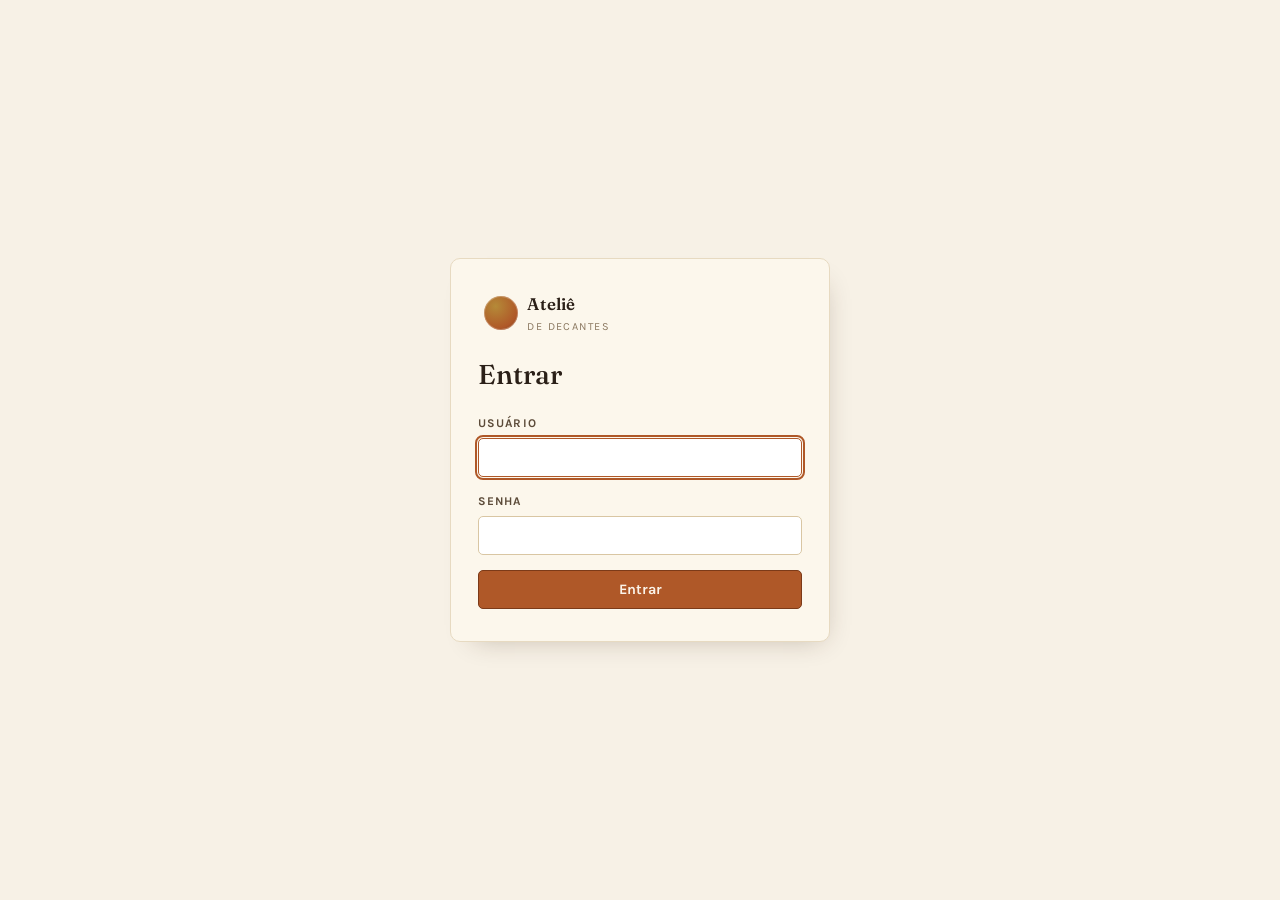
<file: meu-negocio/src/main/resources/static/login.html>
<!DOCTYPE html>
<html lang="pt-BR">
<head>
  <meta charset="UTF-8">
  <meta name="viewport" content="width=device-width, initial-scale=1">
  <meta name="theme-color" content="#AF5828">
  <title>Entrar · Ateliê de Decantes</title>
  <link rel="preconnect" href="https://fonts.googleapis.com">
  <link rel="preconnect" href="https://fonts.gstatic.com" crossorigin>
  <link rel="stylesheet" href="https://fonts.googleapis.com/css2?family=Fraunces:opsz,wght@9..144,400;9..144,500;9..144,600&family=Karla:wght@400;500;600;700&display=swap">
  <link rel="stylesheet" href="styles.css">
</head>
<body>
  <main class="login">
    <div class="card login-card">
      <div class="brand">
        <div class="mark" aria-hidden="true"></div>
        <div><b>Ateliê</b><span>de Decantes</span></div>
      </div>
      <h1>Entrar</h1>
      <p class="login-msg err" id="msg-erro" role="alert" hidden>Usuário ou senha incorretos.</p>
      <p class="login-msg" id="msg-saiu" role="status" hidden>Você saiu. Até a próxima!</p>
      <form method="post" action="/login" id="form-login">
        <div class="field">
          <label for="username">Usuário</label>
          <input id="username" name="username" autocomplete="username" autocapitalize="none" required autofocus>
        </div>
        <div class="field">
          <label for="password">Senha</label>
          <input id="password" name="password" type="password" autocomplete="current-password" required>
        </div>
        <input type="hidden" name="_csrf" id="csrf">
        <button class="btn" type="submit">Entrar</button>
      </form>
    </div>
  </main>
  <script>
    // O Spring Security deixa o token CSRF no cookie XSRF-TOKEN; o formulário precisa enviá-lo.
    const m = document.cookie.match(/(?:^|;\s*)XSRF-TOKEN=([^;]+)/);
    document.getElementById('csrf').value = m ? decodeURIComponent(m[1]) : '';
    const q = new URLSearchParams(location.search);
    document.getElementById('msg-erro').hidden = !q.has('erro');
    document.getElementById('msg-saiu').hidden = !q.has('saiu');
  </script>
</body>
</html>
</file>
<file: meu-negocio/src/main/resources/static/styles.css>
/* ============ Ateliê de Decantes — tema "âmbar & resina" ============ */
:root{
  --ground:#F7F1E6;
  --surface:#FCF7EC;
  --surface-raise:#FFFFFF;
  --ink:#2B2018;
  --ink-soft:#5C4B39;
  --muted:#8B7860;
  --line:#E7DAC1;
  --line-strong:#D9C6A3;
  --accent:#AF5828;
  --accent-deep:#7C3A18;
  --accent-wash:#F0E1CE;
  --gold:#B58A38;
  --gold-wash:#EFE3C3;
  --viable:#5D6E45;
  --viable-wash:#E3E7D3;
  --danger:#8C3A2C;
  --danger-wash:#EFDBD2;
  --shadow:22px 34px 64px -34px rgba(60,36,16,.38);
  --shadow-sm:8px 12px 26px -16px rgba(60,36,16,.30);
  --r:5px;
  --r-lg:10px;
  --maxread:62ch;
}
@media (prefers-color-scheme:dark){
  :root:not([data-theme="light"]){
    --ground:#1B1510;
    --surface:#241C15;
    --surface-raise:#2D241B;
    --ink:#F1E5D3;
    --ink-soft:#CDBBA0;
    --muted:#9C8A72;
    --line:#392D22;
    --line-strong:#4B3B2B;
    --accent:#D67F48;
    --accent-deep:#EBA675;
    --accent-wash:#37271B;
    --gold:#D8B368;
    --gold-wash:#392E1B;
    --viable:#9EAF7C;
    --viable-wash:#292E1E;
    --danger:#DB8A77;
    --danger-wash:#3A241E;
    --shadow:22px 34px 64px -30px rgba(0,0,0,.62);
    --shadow-sm:8px 14px 26px -14px rgba(0,0,0,.5);
  }
}
:root[data-theme="dark"]{
  --ground:#1B1510;
  --surface:#241C15;
  --surface-raise:#2D241B;
  --ink:#F1E5D3;
  --ink-soft:#CDBBA0;
  --muted:#9C8A72;
  --line:#392D22;
  --line-strong:#4B3B2B;
  --accent:#D67F48;
  --accent-deep:#EBA675;
  --accent-wash:#37271B;
  --gold:#D8B368;
  --gold-wash:#392E1B;
  --viable:#9EAF7C;
  --viable-wash:#292E1E;
  --danger:#DB8A77;
  --danger-wash:#3A241E;
  --shadow:22px 34px 64px -30px rgba(0,0,0,.62);
  --shadow-sm:8px 14px 26px -14px rgba(0,0,0,.5);
}

*{box-sizing:border-box;min-width:0}
html{-webkit-text-size-adjust:100%}
body{
  margin:0;background:var(--ground);color:var(--ink);
  font-family:"Karla",-apple-system,BlinkMacSystemFont,"Segoe UI",sans-serif;
  font-size:16px;line-height:1.6;-webkit-font-smoothing:antialiased;
}
h1,h2,h3,h4{font-family:"Fraunces","Iowan Old Style",Georgia,serif;font-weight:500;line-height:1.15;text-wrap:balance;margin:0;color:var(--ink)}
p{margin:0}
button{font-family:inherit;cursor:pointer;color:inherit}
input,select,textarea{font-family:inherit;font-size:inherit;color:var(--ink);max-width:100%}
a{color:var(--accent-deep);text-underline-offset:3px}
::selection{background:var(--accent-wash)}

.eyebrow{font-size:.7rem;text-transform:uppercase;letter-spacing:.16em;font-weight:700;color:var(--muted);margin:0 0 .5rem}

/* shell */
.app{max-width:1180px;margin:0 auto;min-height:100vh;display:grid;grid-template-columns:244px 1fr}
.sidebar{
  border-right:1px solid var(--line);padding:1.7rem 1.1rem;
  display:flex;flex-direction:column;gap:1.6rem;
  position:sticky;top:0;align-self:start;height:100vh;
  background:linear-gradient(180deg,var(--surface),var(--ground));
}
.brand{display:flex;align-items:center;gap:.6rem;padding:0 .35rem}
.brand .mark{
  width:34px;height:34px;flex:none;border-radius:50%;
  background:radial-gradient(circle at 34% 30%,var(--gold),var(--accent) 68%,var(--accent-deep));
  box-shadow:inset 0 0 0 1px rgba(255,255,255,.25),var(--shadow-sm);
}
.brand b{font-family:"Fraunces",serif;font-weight:600;font-size:1.05rem;letter-spacing:.01em}
.brand span{display:block;font-size:.68rem;color:var(--muted);text-transform:uppercase;letter-spacing:.13em}

.nav-toggle{display:none;flex:none;align-items:center;justify-content:center;width:38px;height:38px;background:none;border:1px solid var(--line-strong);border-radius:var(--r);color:var(--ink);cursor:pointer}
.nav-toggle svg{width:20px;height:20px}
.nav-toggle:hover{background:var(--accent-wash)}

.nav{display:flex;flex-direction:column;gap:.15rem}
.nav button{
  display:flex;align-items:center;gap:.7rem;width:100%;text-align:left;
  background:none;border:none;border-radius:var(--r);
  padding:.62rem .7rem;color:var(--ink-soft);font-size:.95rem;font-weight:500;
  transition:background .18s ease,color .18s ease;
}
.nav button svg{width:18px;height:18px;flex:none;stroke:currentColor;opacity:.75}
.nav button:hover{background:var(--accent-wash);color:var(--ink)}
.nav button[aria-current="true"]{background:var(--accent);color:#FBF3E8}
.nav button[aria-current="true"] svg{opacity:1}
@media (prefers-color-scheme:dark){:root:not([data-theme="light"]) .nav button[aria-current="true"]{color:#241A12}}
:root[data-theme="dark"] .nav button[aria-current="true"]{color:#241A12}
.sidebar .note{margin-top:auto;font-size:.74rem;color:var(--muted);line-height:1.5;border-top:1px dashed var(--line-strong);padding-top:.9rem}

.main{padding:2.4rem clamp(1.1rem,4vw,3rem) 4rem;min-width:0}
.screen{max-width:920px}
@media (prefers-reduced-motion:no-preference){.screen{animation:rise .34s cubic-bezier(.2,.7,.3,1)}}
@keyframes rise{from{opacity:0;transform:translateY(10px)}to{opacity:1;transform:none}}

.page-head{margin-bottom:1.8rem}
.page-head h1{font-size:clamp(1.9rem,3.6vw,2.5rem)}
.page-head p{color:var(--ink-soft);max-width:var(--maxread);margin-top:.5rem}

.back{
  display:inline-flex;align-items:center;gap:.4rem;background:none;border:none;
  color:var(--muted);font-size:.85rem;font-weight:600;padding:0;margin-bottom:1rem;
  text-transform:uppercase;letter-spacing:.08em;
}
.back:hover{color:var(--accent-deep)}
.back svg{width:14px;height:14px;stroke:currentColor}

/* cards */
.card{background:var(--surface);border:1px solid var(--line);border-radius:var(--r-lg);box-shadow:var(--shadow-sm)}
.card-h{
  padding:.7rem 1.1rem;border-bottom:1px solid var(--line);
  font-size:.7rem;text-transform:uppercase;letter-spacing:.15em;font-weight:700;color:var(--muted);
  background:var(--accent-wash);border-radius:var(--r-lg) var(--r-lg) 0 0;
  display:flex;justify-content:space-between;align-items:center;gap:1rem;
}
.card-h .h-note{text-transform:none;letter-spacing:.02em;font-weight:600;color:var(--muted)}
.card-b{padding:1.2rem}

.tiles{display:grid;grid-template-columns:repeat(3,1fr);gap:1rem;margin-bottom:1.6rem}
.tile{background:var(--surface);border:1px solid var(--line);border-radius:var(--r-lg);padding:1.1rem 1.2rem;box-shadow:var(--shadow-sm)}
.tile .k{font-size:.72rem;text-transform:uppercase;letter-spacing:.11em;color:var(--muted);font-weight:700}
.tile .v{font-family:"Fraunces",serif;font-size:1.9rem;font-weight:500;margin-top:.25rem;font-variant-numeric:tabular-nums}
.tile .s{font-size:.82rem;color:var(--ink-soft)}

.opp{
  display:grid;grid-template-columns:1fr auto;gap:1.2rem;align-items:center;
  background:radial-gradient(120% 140% at 100% 0%,var(--gold-wash),transparent 60%),var(--surface-raise);
  border:1px solid var(--line-strong);border-radius:var(--r-lg);padding:1.4rem 1.5rem;box-shadow:var(--shadow-sm);margin-bottom:1.8rem;
}
.opp .eyebrow{color:var(--gold);margin-bottom:.35rem}
.opp h2{font-size:1.5rem}
.opp p{color:var(--ink-soft);margin-top:.4rem;max-width:46ch;font-size:.95rem}

.rows{display:flex;flex-direction:column;border:1px solid var(--line);border-radius:var(--r-lg);overflow:hidden;background:var(--surface)}
.row{
  display:grid;grid-template-columns:1.5fr repeat(3,1fr) auto;gap:1rem;align-items:center;
  padding:.95rem 1.15rem;border-top:1px solid var(--line);width:100%;
  background:none;border-left:none;border-right:none;border-bottom:none;text-align:left;
}
.row:first-child{border-top:none}
.row:hover{background:var(--accent-wash)}
.row>*{min-width:0}
.row .name{font-family:"Fraunces",serif;font-size:1.06rem;font-weight:500}
.row .name small{display:block;margin-top:.25rem;font-family:"Karla",sans-serif;font-size:.78rem;color:var(--muted);font-weight:600;text-transform:uppercase;letter-spacing:.07em}
.row .cell small{display:block;font-size:.68rem;text-transform:uppercase;letter-spacing:.09em;color:var(--muted);font-weight:700}
.row .cell b{font-weight:600;font-variant-numeric:tabular-nums}
.row .chev{justify-self:end;color:var(--muted)}
.row .chev svg{width:16px;height:16px;stroke:currentColor}

.grid2{display:grid;grid-template-columns:1fr 340px;gap:1.5rem;align-items:start}
.pcards{display:grid;grid-template-columns:repeat(auto-fill,minmax(210px,1fr));gap:1rem;min-width:0}
.pcard{
  text-align:left;background:var(--surface);border:1px solid var(--line);border-radius:var(--r-lg);
  padding:1.1rem;box-shadow:var(--shadow-sm);display:flex;flex-direction:column;gap:.7rem;
  transition:transform .18s ease,box-shadow .18s ease,border-color .18s ease;
}
.pcard:hover{transform:translateY(-3px);box-shadow:var(--shadow);border-color:var(--line-strong)}
.pcard h3{font-size:1.15rem;margin-bottom:.4rem}
.pcard .brand-line{font-size:.74rem;text-transform:uppercase;letter-spacing:.09em;color:var(--muted);font-weight:700}
.chips{display:flex;flex-wrap:wrap;gap:.4rem}
.chip{
  font-size:.74rem;font-weight:600;padding:.2rem .55rem;border-radius:100px;
  background:var(--accent-wash);color:var(--accent-deep);border:1px solid var(--line-strong);font-variant-numeric:tabular-nums;
}
.chip.g{background:var(--gold-wash);color:var(--gold);border-color:var(--gold)}

/* forms */
form{display:flex;flex-direction:column;gap:.95rem}
.field{display:flex;flex-direction:column;gap:.3rem;min-width:0}
.field label{font-size:.74rem;text-transform:uppercase;letter-spacing:.09em;font-weight:700;color:var(--ink-soft)}
.field .hint{font-size:.76rem;color:var(--muted);line-height:1.4}
.field input,.field select{
  font-size:.95rem;padding:.6rem .7rem;border-radius:var(--r);
  border:1px solid var(--line-strong);background:var(--surface-raise);color:var(--ink);width:100%;min-width:0;
}
.field input:focus,.field select:focus{outline:2px solid var(--accent);outline-offset:1px;border-color:var(--accent)}
.field.row2{display:grid;grid-template-columns:1fr 1fr;gap:.7rem}
.form-actions{display:flex;gap:.7rem;align-items:center;flex-wrap:wrap}
.btn{
  align-self:flex-start;background:var(--accent);color:#FBF3E8;border:1px solid var(--accent-deep);
  font-weight:700;font-size:.9rem;padding:.62rem 1.2rem;border-radius:var(--r);
  transition:background .16s ease,transform .16s ease;
}
.btn:hover{background:var(--accent-deep)}
.btn:active{transform:translateY(1px)}
.btn[disabled]{opacity:.55;cursor:progress}
.btn.ghost{background:none;color:var(--accent-deep);border-color:var(--line-strong)}
.btn.ghost:hover{background:var(--accent-wash)}
.btn.danger{background:none;color:var(--danger);border-color:var(--danger)}
.btn.danger:hover{background:var(--danger-wash)}
.btn.sm{padding:.4rem .8rem;font-size:.8rem}
@media (prefers-color-scheme:dark){:root:not([data-theme="light"]) .btn{color:#241A12}:root:not([data-theme="light"]) .btn.ghost{color:var(--accent-deep)}:root:not([data-theme="light"]) .btn.danger{color:var(--danger)}}
:root[data-theme="dark"] .btn{color:#241A12}
:root[data-theme="dark"] .btn.ghost{color:var(--accent-deep)}
:root[data-theme="dark"] .btn.danger{color:var(--danger)}

/* table */
.tbl{width:100%;border-collapse:collapse;font-size:.92rem}
.tbl th{text-align:left;font-size:.68rem;text-transform:uppercase;letter-spacing:.1em;color:var(--muted);font-weight:700;padding:.55rem .7rem;border-bottom:1px solid var(--line-strong)}
.tbl td{padding:.62rem .7rem;border-bottom:1px solid var(--line);font-variant-numeric:tabular-nums}
.tbl tr:last-child td{border-bottom:none}
.tbl .num{text-align:right}
.tbl-wrap{overflow-x:auto}

.pill{display:inline-flex;align-items:center;gap:.3rem;font-size:.76rem;font-weight:700;padding:.16rem .5rem;border-radius:100px;font-variant-numeric:tabular-nums}
.pill.good{background:var(--viable-wash);color:var(--viable);border:1px solid var(--viable)}
.pill.mid{background:var(--gold-wash);color:var(--gold);border:1px solid var(--gold)}
.pill.bad{background:var(--danger-wash);color:var(--danger);border:1px solid var(--danger)}

.ficha{
  display:flex;flex-wrap:wrap;gap:1.6rem;align-items:baseline;
  background:var(--surface);border:1px solid var(--line);border-radius:var(--r-lg);
  padding:1.1rem 1.3rem;box-shadow:var(--shadow-sm);margin-bottom:1.6rem;
}
.ficha .title{font-family:"Fraunces",serif;font-size:1.3rem;font-weight:500;flex:1 1 100%}
.ficha .title small{font-family:"Karla",sans-serif;font-size:.76rem;color:var(--muted);font-weight:700;text-transform:uppercase;letter-spacing:.08em;margin-left:.5rem}
.ficha .m{display:flex;flex-direction:column}
.ficha .m span{font-size:.68rem;text-transform:uppercase;letter-spacing:.09em;color:var(--muted);font-weight:700}
.ficha .m b{font-family:"Fraunces",serif;font-size:1.35rem;font-weight:500;font-variant-numeric:tabular-nums}

/* recomendações */
.recs{display:flex;flex-direction:column;gap:.7rem;margin-bottom:1.8rem}
.rec{
  display:flex;gap:.9rem;padding:.95rem 1.1rem;background:var(--surface);
  border:1px solid var(--line);border-left-width:4px;border-radius:var(--r-lg);box-shadow:var(--shadow-sm);
}
.rec .dot{width:9px;height:9px;border-radius:50%;flex:none;margin-top:.5rem;background:var(--muted)}
.rec .rec-b{display:flex;flex-direction:column;gap:.15rem;min-width:0}
.rec h4{font-size:1rem}
.rec p{font-size:.9rem;color:var(--ink-soft)}
.rec .rec-act{align-self:flex-start;margin-top:.35rem;font-size:.76rem;font-weight:700;color:var(--accent-deep);background:none;border:none;padding:0;text-transform:uppercase;letter-spacing:.06em}
.rec .rec-act:hover{text-decoration:underline}
.rec.bom{border-left-color:var(--viable)} .rec.bom .dot{background:var(--viable)}
.rec.atencao{border-left-color:var(--gold)} .rec.atencao .dot{background:var(--gold)}
.rec.ruim{border-left-color:var(--danger)} .rec.ruim .dot{background:var(--danger)}
.rec.info{border-left-color:var(--line-strong)}

/* comparação */
.vials{display:grid;grid-template-columns:repeat(auto-fit,minmax(210px,1fr));gap:1.1rem;margin-bottom:1.8rem}
.vial{
  background:var(--surface);border:1px solid var(--line);border-radius:var(--r-lg);
  box-shadow:var(--shadow-sm);padding:1.2rem 1.15rem 1.3rem;display:flex;flex-direction:column;gap:.55rem;position:relative;
}
.vial.win{border-color:var(--gold);box-shadow:0 0 0 1px var(--gold),var(--shadow-sm)}
.vial .badges{display:flex;flex-wrap:wrap;gap:.3rem;min-height:1.2rem}
.vial .badge{font-size:.64rem;font-weight:700;text-transform:uppercase;letter-spacing:.06em;background:var(--gold);color:#2B2018;padding:.14rem .42rem;border-radius:100px}
.vial .top{display:flex;align-items:flex-end;gap:.7rem}
.vial svg.bottle{flex:none}
.vial .size{font-family:"Fraunces",serif;font-size:1.5rem;font-weight:500}
.vial .price{font-family:"Fraunces",serif;font-size:1.9rem;font-weight:500;font-variant-numeric:tabular-nums;line-height:1}
.vial .price small{font-family:"Karla",sans-serif;font-size:.7rem;color:var(--muted);font-weight:700;text-transform:uppercase;letter-spacing:.08em;display:block;margin-bottom:.15rem}
.vline{display:flex;justify-content:space-between;gap:.6rem;font-size:.86rem;padding:.2rem 0;border-bottom:1px dotted var(--line);font-variant-numeric:tabular-nums}
.vline span{color:var(--ink-soft)}
.vline b{font-weight:600}
.vial .seg{font-size:.64rem;text-transform:uppercase;letter-spacing:.11em;color:var(--muted);font-weight:700;margin-top:.55rem}

.verdict{
  margin-top:0;padding:1.1rem 1.3rem;border-left:3px solid var(--accent);
  background:var(--accent-wash);border-radius:0 var(--r) var(--r) 0;font-size:1rem;color:var(--ink);
}
.verdict b{font-family:"Fraunces",serif;font-weight:600}

.muted{color:var(--muted)}
.stack{display:flex;flex-direction:column;gap:1.4rem}
.empty{padding:2rem 1rem;text-align:center;color:var(--muted);border:1px dashed var(--line-strong);border-radius:var(--r-lg)}
.loading{padding:2rem 1rem;text-align:center;color:var(--muted)}
hr.soft{border:none;border-top:1px dashed var(--line-strong);margin:1.6rem 0}
.row-actions{display:flex;gap:.5rem;justify-content:flex-end;flex-wrap:nowrap}
.tbl td.row-actions{white-space:nowrap;vertical-align:middle}

/* conta logada (barra lateral) */
.conta{display:flex;align-items:center;justify-content:space-between;gap:.6rem;padding:0 .35rem}
.conta-nome{font-size:.82rem;font-weight:600;color:var(--ink-soft);overflow:hidden;text-overflow:ellipsis;white-space:nowrap}

/* tela de login */
.login{min-height:100vh;display:grid;place-items:center;padding:1.5rem 1rem}
.login-card{width:100%;max-width:380px;padding:2rem 1.7rem;display:flex;flex-direction:column;gap:1.5rem}
.login-card h1{font-size:1.7rem}
.login-card .btn{align-self:stretch}
.login-msg{font-size:.86rem;padding:.6rem .8rem;border-radius:var(--r);background:var(--accent-wash);color:var(--ink-soft)}
.login-msg.err{background:var(--danger-wash);color:var(--danger)}
.login-msg[hidden]{display:none}

.toast{
  position:fixed;left:50%;bottom:1.4rem;transform:translateX(-50%) translateY(160%);
  background:var(--ink);color:var(--ground);padding:.7rem 1.2rem;border-radius:100px;
  font-size:.86rem;font-weight:600;box-shadow:var(--shadow);z-index:50;max-width:90vw;
  transition:transform .3s cubic-bezier(.2,.8,.2,1);
}
.toast.show{transform:translateX(-50%) translateY(0)}
.toast.err{background:var(--danger);color:#fff}

@media (max-width:860px){
  .app{grid-template-columns:1fr}
  .sidebar{position:static;height:auto;flex-direction:row;flex-wrap:wrap;align-items:center;gap:.75rem;border-right:none;border-bottom:1px solid var(--line);padding:1rem}
  .brand{flex:1 1 auto}
  .sidebar .note{display:none}
  .conta{flex:none;padding:0;order:1}
  .conta-nome{display:none}
  .nav-toggle{display:flex;order:2}
  .nav{order:3;flex-basis:100%;flex-direction:column;gap:.15rem;display:none}
  .nav.open{display:flex}
  .nav button{width:100%;white-space:normal;padding:.62rem .7rem}
  .tiles{grid-template-columns:1fr 1fr}
  .grid2{grid-template-columns:1fr}
  .opp{grid-template-columns:1fr}
  .row{grid-template-columns:1fr auto;gap:.5rem}
  .row .cell{display:none}
  .tbl td.row-actions{display:flex;flex-direction:column;align-items:stretch;gap:.35rem}
  .tbl td.row-actions .btn{width:100%}
}
@media (max-width:460px){.tiles{grid-template-columns:1fr}.field.row2{grid-template-columns:1fr}}
</file>
